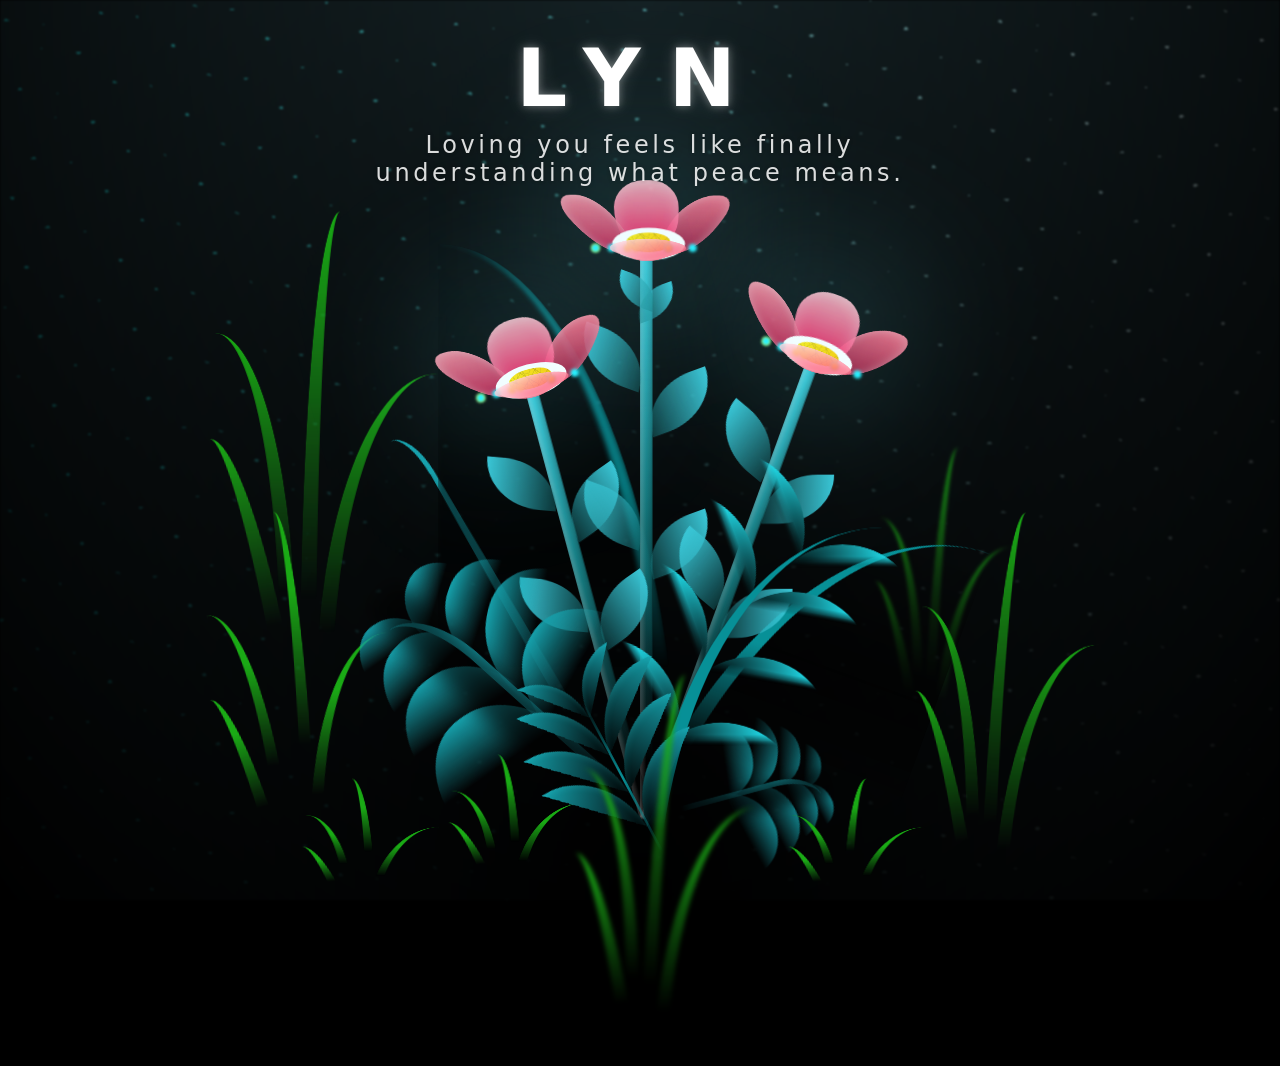
<file: index.html>
<!DOCTYPE html>
<html lang="en">
<head>
    <meta charset="UTF-8">
    <meta http-equiv="X-UA-Compatible" content="IE=edge">
    <meta name="viewport" content="width=device-width, initial-scale=1.0">
    <link rel="stylesheet" href="bloomingFlowers.css">
    <link rel="icon" href="flowers.png" type="image/x-icon">
    <title>flowers</title>
</head>
<body class="container">
    <div class="title-overlay">
      <span class="title-overlay__name">LYN</span>
      <span class="title-overlay__phrase">Loving you feels like finally understanding what peace means.</span>
    </div>
    <div class="night"></div>
    <div class="flowers">
      <div class="flower flower--1">
        <div class="flower__leafs flower__leafs--1">
          <div class="flower__leaf flower__leaf--1"></div>
          <div class="flower__leaf flower__leaf--2"></div>
          <div class="flower__leaf flower__leaf--3"></div>
          <div class="flower__leaf flower__leaf--4"></div>
          <div class="flower__white-circle"></div>
  
          <div class="flower__light flower__light--1"></div>
          <div class="flower__light flower__light--2"></div>
          <div class="flower__light flower__light--3"></div>
          <div class="flower__light flower__light--4"></div>
          <div class="flower__light flower__light--5"></div>
          <div class="flower__light flower__light--6"></div>
          <div class="flower__light flower__light--7"></div>
          <div class="flower__light flower__light--8"></div>
  
        </div>
        <div class="flower__line">
          <div class="flower__line__leaf flower__line__leaf--1"></div>
          <div class="flower__line__leaf flower__line__leaf--2"></div>
          <div class="flower__line__leaf flower__line__leaf--3"></div>
          <div class="flower__line__leaf flower__line__leaf--4"></div>
          <div class="flower__line__leaf flower__line__leaf--5"></div>
          <div class="flower__line__leaf flower__line__leaf--6"></div>
        </div>
      </div>
  
      <div class="flower flower--2">
        <div class="flower__leafs flower__leafs--2">
          <div class="flower__leaf flower__leaf--1"></div>
          <div class="flower__leaf flower__leaf--2"></div>
          <div class="flower__leaf flower__leaf--3"></div>
          <div class="flower__leaf flower__leaf--4"></div>
          <div class="flower__white-circle"></div>
  
          <div class="flower__light flower__light--1"></div>
          <div class="flower__light flower__light--2"></div>
          <div class="flower__light flower__light--3"></div>
          <div class="flower__light flower__light--4"></div>
          <div class="flower__light flower__light--5"></div>
          <div class="flower__light flower__light--6"></div>
          <div class="flower__light flower__light--7"></div>
          <div class="flower__light flower__light--8"></div>
  
        </div>
        <div class="flower__line">
          <div class="flower__line__leaf flower__line__leaf--1"></div>
          <div class="flower__line__leaf flower__line__leaf--2"></div>
          <div class="flower__line__leaf flower__line__leaf--3"></div>
          <div class="flower__line__leaf flower__line__leaf--4"></div>
        </div>
      </div>
  
      <div class="flower flower--3">
        <div class="flower__leafs flower__leafs--3">
          <div class="flower__leaf flower__leaf--1"></div>
          <div class="flower__leaf flower__leaf--2"></div>
          <div class="flower__leaf flower__leaf--3"></div>
          <div class="flower__leaf flower__leaf--4"></div>
          <div class="flower__white-circle"></div>
  
          <div class="flower__light flower__light--1"></div>
          <div class="flower__light flower__light--2"></div>
          <div class="flower__light flower__light--3"></div>
          <div class="flower__light flower__light--4"></div>
          <div class="flower__light flower__light--5"></div>
          <div class="flower__light flower__light--6"></div>
          <div class="flower__light flower__light--7"></div>
          <div class="flower__light flower__light--8"></div>
  
        </div>
        <div class="flower__line">
          <div class="flower__line__leaf flower__line__leaf--1"></div>
          <div class="flower__line__leaf flower__line__leaf--2"></div>
          <div class="flower__line__leaf flower__line__leaf--3"></div>
          <div class="flower__line__leaf flower__line__leaf--4"></div>
        </div>
      </div>
  
      <div class="grow-ans" style="--d:1.2s">
        <div class="flower__g-long">
          <div class="flower__g-long__top"></div>
          <div class="flower__g-long__bottom"></div>
        </div>
      </div>
  
      <div class="growing-grass">
        <div class="flower__grass flower__grass--1">
          <div class="flower__grass--top"></div>
          <div class="flower__grass--bottom"></div>
          <div class="flower__grass__leaf flower__grass__leaf--1"></div>
          <div class="flower__grass__leaf flower__grass__leaf--2"></div>
          <div class="flower__grass__leaf flower__grass__leaf--3"></div>
          <div class="flower__grass__leaf flower__grass__leaf--4"></div>
          <div class="flower__grass__leaf flower__grass__leaf--5"></div>
          <div class="flower__grass__leaf flower__grass__leaf--6"></div>
          <div class="flower__grass__leaf flower__grass__leaf--7"></div>
          <div class="flower__grass__leaf flower__grass__leaf--8"></div>
          <div class="flower__grass__overlay"></div>
        </div>
      </div>
  
      <div class="growing-grass">
        <div class="flower__grass flower__grass--2">
          <div class="flower__grass--top"></div>
          <div class="flower__grass--bottom"></div>
          <div class="flower__grass__leaf flower__grass__leaf--1"></div>
          <div class="flower__grass__leaf flower__grass__leaf--2"></div>
          <div class="flower__grass__leaf flower__grass__leaf--3"></div>
          <div class="flower__grass__leaf flower__grass__leaf--4"></div>
          <div class="flower__grass__leaf flower__grass__leaf--5"></div>
          <div class="flower__grass__leaf flower__grass__leaf--6"></div>
          <div class="flower__grass__leaf flower__grass__leaf--7"></div>
          <div class="flower__grass__leaf flower__grass__leaf--8"></div>
          <div class="flower__grass__overlay"></div>
        </div>
      </div>
  
      <div class="grow-ans" style="--d:2.4s">
        <div class="flower__g-right flower__g-right--1">
          <div class="leaf"></div>
        </div>
      </div>
  
      <div class="grow-ans" style="--d:2.8s">
        <div class="flower__g-right flower__g-right--2">
          <div class="leaf"></div>
        </div>
      </div>
  
      <div class="grow-ans" style="--d:2.8s">
        <div class="flower__g-front">
          <div class="flower__g-front__leaf-wrapper flower__g-front__leaf-wrapper--1">
            <div class="flower__g-front__leaf"></div>
          </div>
          <div class="flower__g-front__leaf-wrapper flower__g-front__leaf-wrapper--2">
            <div class="flower__g-front__leaf"></div>
          </div>
          <div class="flower__g-front__leaf-wrapper flower__g-front__leaf-wrapper--3">
            <div class="flower__g-front__leaf"></div>
          </div>
          <div class="flower__g-front__leaf-wrapper flower__g-front__leaf-wrapper--4">
            <div class="flower__g-front__leaf"></div>
          </div>
          <div class="flower__g-front__leaf-wrapper flower__g-front__leaf-wrapper--5">
            <div class="flower__g-front__leaf"></div>
          </div>
          <div class="flower__g-front__leaf-wrapper flower__g-front__leaf-wrapper--6">
            <div class="flower__g-front__leaf"></div>
          </div>
          <div class="flower__g-front__leaf-wrapper flower__g-front__leaf-wrapper--7">
            <div class="flower__g-front__leaf"></div>
          </div>
          <div class="flower__g-front__leaf-wrapper flower__g-front__leaf-wrapper--8">
            <div class="flower__g-front__leaf"></div>
          </div>
          <div class="flower__g-front__line"></div>
        </div>
      </div>
  
      <div class="grow-ans" style="--d:3.2s">
        <div class="flower__g-fr">
          <div class="leaf"></div>
          <div class="flower__g-fr__leaf flower__g-fr__leaf--1"></div>
          <div class="flower__g-fr__leaf flower__g-fr__leaf--2"></div>
          <div class="flower__g-fr__leaf flower__g-fr__leaf--3"></div>
          <div class="flower__g-fr__leaf flower__g-fr__leaf--4"></div>
          <div class="flower__g-fr__leaf flower__g-fr__leaf--5"></div>
          <div class="flower__g-fr__leaf flower__g-fr__leaf--6"></div>
          <div class="flower__g-fr__leaf flower__g-fr__leaf--7"></div>
          <div class="flower__g-fr__leaf flower__g-fr__leaf--8"></div>
        </div>
      </div>
  
      <div class="long-g long-g--0">
        <div class="grow-ans" style="--d:3s">
          <div class="leaf leaf--0"></div>
        </div>
        <div class="grow-ans" style="--d:2.2s">
          <div class="leaf leaf--1"></div>
        </div>
        <div class="grow-ans" style="--d:3.4s">
          <div class="leaf leaf--2"></div>
        </div>
        <div class="grow-ans" style="--d:3.6s">
          <div class="leaf leaf--3"></div>
        </div>
      </div>
  
      <div class="long-g long-g--1">
        <div class="grow-ans" style="--d:3.6s">
          <div class="leaf leaf--0"></div>
        </div>
        <div class="grow-ans" style="--d:3.8s">
          <div class="leaf leaf--1"></div>
        </div>
        <div class="grow-ans" style="--d:4s">
          <div class="leaf leaf--2"></div>
        </div>
        <div class="grow-ans" style="--d:4.2s">
          <div class="leaf leaf--3"></div>
        </div>
      </div>
  
      <div class="long-g long-g--2">
        <div class="grow-ans" style="--d:4s">
          <div class="leaf leaf--0"></div>
        </div>
        <div class="grow-ans" style="--d:4.2s">
          <div class="leaf leaf--1"></div>
        </div>
        <div class="grow-ans" style="--d:4.4s">
          <div class="leaf leaf--2"></div>
        </div>
        <div class="grow-ans" style="--d:4.6s">
          <div class="leaf leaf--3"></div>
        </div>
      </div>
  
      <div class="long-g long-g--3">
        <div class="grow-ans" style="--d:4s">
          <div class="leaf leaf--0"></div>
        </div>
        <div class="grow-ans" style="--d:4.2s">
          <div class="leaf leaf--1"></div>
        </div>
        <div class="grow-ans" style="--d:3s">
          <div class="leaf leaf--2"></div>
        </div>
        <div class="grow-ans" style="--d:3.6s">
          <div class="leaf leaf--3"></div>
        </div>
      </div>
  
      <div class="long-g long-g--4">
        <div class="grow-ans" style="--d:4s">
          <div class="leaf leaf--0"></div>
        </div>
        <div class="grow-ans" style="--d:4.2s">
          <div class="leaf leaf--1"></div>
        </div>
        <div class="grow-ans" style="--d:3s">
          <div class="leaf leaf--2"></div>
        </div>
        <div class="grow-ans" style="--d:3.6s">
          <div class="leaf leaf--3"></div>
        </div>
      </div>
  
      <div class="long-g long-g--5">
        <div class="grow-ans" style="--d:4s">
          <div class="leaf leaf--0"></div>
        </div>
        <div class="grow-ans" style="--d:4.2s">
          <div class="leaf leaf--1"></div>
        </div>
        <div class="grow-ans" style="--d:3s">
          <div class="leaf leaf--2"></div>
        </div>
        <div class="grow-ans" style="--d:3.6s">
          <div class="leaf leaf--3"></div>
        </div>
      </div>
  
      <div class="long-g long-g--6">
        <div class="grow-ans" style="--d:4.2s">
          <div class="leaf leaf--0"></div>
        </div>
        <div class="grow-ans" style="--d:4.4s">
          <div class="leaf leaf--1"></div>
        </div>
        <div class="grow-ans" style="--d:4.6s">
          <div class="leaf leaf--2"></div>
        </div>
        <div class="grow-ans" style="--d:4.8s">
          <div class="leaf leaf--3"></div>
        </div>
      </div>
  
      <div class="long-g long-g--7">
        <div class="grow-ans" style="--d:3s">
          <div class="leaf leaf--0"></div>
        </div>
        <div class="grow-ans" style="--d:3.2s">
          <div class="leaf leaf--1"></div>
        </div>
        <div class="grow-ans" style="--d:3.5s">
          <div class="leaf leaf--2"></div>
        </div>
        <div class="grow-ans" style="--d:3.6s">
          <div class="leaf leaf--3"></div>
        </div>
      </div>
    </div>
    <script src="bloomingFlowers.js"></script>
  </body>
</html>
</file>
<file: bloomingFlowers.css>
*,
*::after,
*::before {
  padding: 0;
  margin: 0;
  box-sizing: border-box;
}

:root {
  --dark-color: #000;
}

body {
  display: flex;
  align-items: flex-end;
  justify-content: center;
  min-height: 100vh;
  background-color: var(--dark-color);
  overflow: hidden;
  perspective: 1000px;
}

.title-overlay {
  position: fixed;
  top: 2rem;
  left: 50%;
  transform: translateX(-50%);
  z-index: 25;
  color: #fff;
  font-family: system-ui, -apple-system, BlinkMacSystemFont, "Segoe UI", sans-serif;
  text-align: center;
  pointer-events: none;
}

.title-overlay__name {
  display: block;
  font-size: clamp(2.5rem, 8vw, 5rem);
  font-weight: 800;
  letter-spacing: 0.35em;
  text-transform: uppercase;
  text-shadow: 0 0 0.5rem rgba(255, 255, 255, 0.35), 0 0 1.25rem rgba(255, 255, 255, 0.15);
}

.title-overlay__phrase {
  display: block;
  margin-top: 0.35rem;
  font-size: clamp(1rem, 3vw, 1.5rem);
  font-weight: 500;
  letter-spacing: 0.15em;
  text-transform: none;
  opacity: 0.85;
  text-shadow: 0 0 0.25rem rgba(0, 0, 0, 0.3);
}

.night {
  position: fixed;
  left: 50%;
  top: 0;
  transform: translateX(-50%);
  width: 100%;
  height: 100%;
  filter: blur(0.1vmin);
  background-image: radial-gradient(
      ellipse at top,
      transparent 0%,
      var(--dark-color)
    ),
    radial-gradient(
      ellipse at bottom,
      var(--dark-color),
      rgba(145, 233, 255, 0.2)
    ),
    repeating-linear-gradient(
      220deg,
      rgb(0, 0, 0) 0px,
      rgb(0, 0, 0) 19px,
      transparent 19px,
      transparent 22px
    ),
    repeating-linear-gradient(
      189deg,
      rgb(0, 0, 0) 0px,
      rgb(0, 0, 0) 19px,
      transparent 19px,
      transparent 22px
    ),
    repeating-linear-gradient(
      148deg,
      rgb(0, 0, 0) 0px,
      rgb(0, 0, 0) 19px,
      transparent 19px,
      transparent 22px
    ),
    linear-gradient(90deg, rgb(0, 255, 250), rgb(240, 240, 240));
}

.flowers {
  position: relative;
  transform: scale(0.9);
}

.flower {
  position: absolute;
  bottom: 10vmin;
  transform-origin: bottom center;
  z-index: 10;
  --fl-speed: 0.8s;
}
.flower--1 {
  -webkit-animation: moving-flower-1 4s linear infinite;
  animation: moving-flower-1 4s linear infinite;
}
.flower--1 .flower__line {
  height: 70vmin;
  -webkit-animation-delay: 0.3s;
  animation-delay: 0.3s;
}
.flower--1 .flower__line__leaf--1 {
  -webkit-animation: blooming-leaf-right var(--fl-speed) 1.6s backwards;
  animation: blooming-leaf-right var(--fl-speed) 1.6s backwards;
}
.flower--1 .flower__line__leaf--2 {
  -webkit-animation: blooming-leaf-right var(--fl-speed) 1.4s backwards;
  animation: blooming-leaf-right var(--fl-speed) 1.4s backwards;
}
.flower--1 .flower__line__leaf--3 {
  -webkit-animation: blooming-leaf-left var(--fl-speed) 1.2s backwards;
  animation: blooming-leaf-left var(--fl-speed) 1.2s backwards;
}
.flower--1 .flower__line__leaf--4 {
  -webkit-animation: blooming-leaf-left var(--fl-speed) 1s backwards;
  animation: blooming-leaf-left var(--fl-speed) 1s backwards;
}
.flower--1 .flower__line__leaf--5 {
  -webkit-animation: blooming-leaf-right var(--fl-speed) 1.8s backwards;
  animation: blooming-leaf-right var(--fl-speed) 1.8s backwards;
}
.flower--1 .flower__line__leaf--6 {
  -webkit-animation: blooming-leaf-left var(--fl-speed) 2s backwards;
  animation: blooming-leaf-left var(--fl-speed) 2s backwards;
}
.flower--2 {
  left: 50%;
  transform: rotate(20deg);
  -webkit-animation: moving-flower-2 4s linear infinite;
  animation: moving-flower-2 4s linear infinite;
}
.flower--2 .flower__line {
  height: 60vmin;
  -webkit-animation-delay: 0.6s;
  animation-delay: 0.6s;
}
.flower--2 .flower__line__leaf--1 {
  -webkit-animation: blooming-leaf-right var(--fl-speed) 1.9s backwards;
  animation: blooming-leaf-right var(--fl-speed) 1.9s backwards;
}
.flower--2 .flower__line__leaf--2 {
  -webkit-animation: blooming-leaf-right var(--fl-speed) 1.7s backwards;
  animation: blooming-leaf-right var(--fl-speed) 1.7s backwards;
}
.flower--2 .flower__line__leaf--3 {
  -webkit-animation: blooming-leaf-left var(--fl-speed) 1.5s backwards;
  animation: blooming-leaf-left var(--fl-speed) 1.5s backwards;
}
.flower--2 .flower__line__leaf--4 {
  -webkit-animation: blooming-leaf-left var(--fl-speed) 1.3s backwards;
  animation: blooming-leaf-left var(--fl-speed) 1.3s backwards;
}
.flower--3 {
  left: 50%;
  transform: rotate(-15deg);
  -webkit-animation: moving-flower-3 4s linear infinite;
  animation: moving-flower-3 4s linear infinite;
}
.flower--3 .flower__line {
  -webkit-animation-delay: 0.9s;
  animation-delay: 0.9s;
}
.flower--3 .flower__line__leaf--1 {
  -webkit-animation: blooming-leaf-right var(--fl-speed) 2.5s backwards;
  animation: blooming-leaf-right var(--fl-speed) 2.5s backwards;
}
.flower--3 .flower__line__leaf--2 {
  -webkit-animation: blooming-leaf-right var(--fl-speed) 2.3s backwards;
  animation: blooming-leaf-right var(--fl-speed) 2.3s backwards;
}
.flower--3 .flower__line__leaf--3 {
  -webkit-animation: blooming-leaf-left var(--fl-speed) 2.1s backwards;
  animation: blooming-leaf-left var(--fl-speed) 2.1s backwards;
}
.flower--3 .flower__line__leaf--4 {
  -webkit-animation: blooming-leaf-left var(--fl-speed) 1.9s backwards;
  animation: blooming-leaf-left var(--fl-speed) 1.9s backwards;
}
.flower__leafs {
  position: relative;
  -webkit-animation: blooming-flower 2s backwards;
  animation: blooming-flower 2s backwards;
}
.flower__leafs--1 {
  -webkit-animation-delay: 1.1s;
  animation-delay: 1.1s;
}
.flower__leafs--2 {
  -webkit-animation-delay: 1.4s;
  animation-delay: 1.4s;
}
.flower__leafs--3 {
  -webkit-animation-delay: 1.7s;
  animation-delay: 1.7s;
}
.flower__leafs::after {
  content: "";
  position: absolute;
  left: 0;
  top: 0;
  transform: translate(-50%, -100%);
  width: 8vmin;
  height: 8vmin;
  background-color: #6bf0ff;
  filter: blur(10vmin);
}
.flower__leaf {
  position: absolute;
  bottom: 0;
  left: 50%;
  width: 8vmin;
  height: 11vmin;
  border-radius: 51% 49% 47% 53%/44% 45% 55% 69%;
  background-color: #ff4d6d; /* pink base */
  background-image: linear-gradient(to top, #c9184a, #ff8fa3); /* red → pink gradient */
  transform-origin: bottom center;
  opacity: 0.9;
  box-shadow: inset 0 0 2vmin rgba(255, 255, 255, 0.4);
}
.flower__leaf--1 {
  transform: translate(-10%, 1%) rotateY(40deg) rotateX(-50deg);
  background-image: linear-gradient(to top, #a4133c, #ff758f);
}
.flower__leaf--2 {
  transform: translate(-50%, -4%) rotateX(40deg);
  background-image: linear-gradient(to top, #ff0a54, #ffb3c1);
}
.flower__leaf--3 {
  transform: translate(-90%, 0%) rotateY(45deg) rotateX(50deg);
  background-image: linear-gradient(to top, #c9184a, #ff8fa3);
}
.flower__leaf--4 {
  width: 8vmin;
  height: 8vmin;
  transform-origin: bottom left;
  border-radius: 4vmin 10vmin 4vmin 4vmin;
  transform: translate(0%, 18%) rotateX(70deg) rotate(-43deg);
  background-image: linear-gradient(to top, #ff4d6d, #ffccd5);
  z-index: 1;
  opacity: 0.8;
}
.flower__white-circle {
  position: absolute;
  left: -3.5vmin;
  top: -3vmin;
  width: 9vmin;
  height: 4vmin;
  border-radius: 50%;
  background-color: #fff;
}
.flower__white-circle::after {
  content: "";
  position: absolute;
  left: 50%;
  top: 45%;
  transform: translate(-50%, -50%);
  width: 60%;
  height: 60%;
  border-radius: inherit;
  background-image: repeating-linear-gradient(
      135deg,
      rgba(0, 0, 0, 0.03) 0px,
      rgba(0, 0, 0, 0.03) 1px,
      transparent 1px,
      transparent 12px
    ),
    repeating-linear-gradient(
      45deg,
      rgba(0, 0, 0, 0.03) 0px,
      rgba(0, 0, 0, 0.03) 1px,
      transparent 1px,
      transparent 12px
    ),
    repeating-linear-gradient(
      67.5deg,
      rgba(0, 0, 0, 0.03) 0px,
      rgba(0, 0, 0, 0.03) 1px,
      transparent 1px,
      transparent 12px
    ),
    repeating-linear-gradient(
      135deg,
      rgba(0, 0, 0, 0.03) 0px,
      rgba(0, 0, 0, 0.03) 1px,
      transparent 1px,
      transparent 12px
    ),
    repeating-linear-gradient(
      45deg,
      rgba(0, 0, 0, 0.03) 0px,
      rgba(0, 0, 0, 0.03) 1px,
      transparent 1px,
      transparent 12px
    ),
    repeating-linear-gradient(
      112.5deg,
      rgba(0, 0, 0, 0.03) 0px,
      rgba(0, 0, 0, 0.03) 1px,
      transparent 1px,
      transparent 12px
    ),
    repeating-linear-gradient(
      112.5deg,
      rgba(0, 0, 0, 0.03) 0px,
      rgba(0, 0, 0, 0.03) 1px,
      transparent 1px,
      transparent 12px
    ),
    repeating-linear-gradient(
      45deg,
      rgba(0, 0, 0, 0.03) 0px,
      rgba(0, 0, 0, 0.03) 1px,
      transparent 1px,
      transparent 12px
    ),
    repeating-linear-gradient(
      22.5deg,
      rgba(0, 0, 0, 0.03) 0px,
      rgba(0, 0, 0, 0.03) 1px,
      transparent 1px,
      transparent 12px
    ),
    repeating-linear-gradient(
      45deg,
      rgba(0, 0, 0, 0.03) 0px,
      rgba(0, 0, 0, 0.03) 1px,
      transparent 1px,
      transparent 12px
    ),
    repeating-linear-gradient(
      22.5deg,
      rgba(0, 0, 0, 0.03) 0px,
      rgba(0, 0, 0, 0.03) 1px,
      transparent 1px,
      transparent 12px
    ),
    repeating-linear-gradient(
      135deg,
      rgba(0, 0, 0, 0.03) 0px,
      rgba(0, 0, 0, 0.03) 1px,
      transparent 1px,
      transparent 12px
    ),
    repeating-linear-gradient(
      157.5deg,
      rgba(0, 0, 0, 0.03) 0px,
      rgba(0, 0, 0, 0.03) 1px,
      transparent 1px,
      transparent 12px
    ),
    repeating-linear-gradient(
      67.5deg,
      rgba(0, 0, 0, 0.03) 0px,
      rgba(0, 0, 0, 0.03) 1px,
      transparent 1px,
      transparent 12px
    ),
    repeating-linear-gradient(
      67.5deg,
      rgba(0, 0, 0, 0.03) 0px,
      rgba(0, 0, 0, 0.03) 1px,
      transparent 1px,
      transparent 12px
    ),
    linear-gradient(90deg, rgb(255, 235, 18), rgb(255, 206, 0));
}
.flower__line {
  height: 55vmin;
  width: 1.5vmin;
  background-image: linear-gradient(
      to left,
      rgba(0, 0, 0, 0.2),
      transparent,
      rgba(255, 255, 255, 0.2)
    ),
    linear-gradient(to top, transparent 10%, #14757a, #39c6d6);
  box-shadow: inset 0 0 2px rgba(0, 0, 0, 0.5);
  -webkit-animation: grow-flower-tree 4s backwards;
  animation: grow-flower-tree 4s backwards;
}
.flower__line__leaf {
  --w: 7vmin;
  --h: calc(var(--w) + 2vmin);
  position: absolute;
  top: 20%;
  left: 90%;
  width: var(--w);
  height: var(--h);
  border-top-right-radius: var(--h);
  border-bottom-left-radius: var(--h);
  background-image: linear-gradient(to top, rgba(20, 117, 122, 0.4), #39c6d6);
}
.flower__line__leaf--1 {
  transform: rotate(70deg) rotateY(30deg);
}
.flower__line__leaf--2 {
  top: 45%;
  transform: rotate(70deg) rotateY(30deg);
}
.flower__line__leaf--3,
.flower__line__leaf--4,
.flower__line__leaf--6 {
  border-top-right-radius: 0;
  border-bottom-left-radius: 0;
  border-top-left-radius: var(--h);
  border-bottom-right-radius: var(--h);
  left: -460%;
  top: 12%;
  transform: rotate(-70deg) rotateY(30deg);
}
.flower__line__leaf--4 {
  top: 40%;
}

.flower__line__leaf--5 {
  top: 0;
  transform-origin: left;
  transform: rotate(70deg) rotateY(30deg) scale(0.6);
}
.flower__line__leaf--6 {
  top: -2%;
  left: -450%;
  transform-origin: right;
  transform: rotate(-70deg) rotateY(30deg) scale(0.6);
}
.flower__light {
  position: absolute;
  bottom: 0vmin;
  width: 1vmin;
  height: 1vmin;
  background-color: rgb(255, 251, 0);
  border-radius: 50%;
  filter: blur(0.2vmin);
  -webkit-animation: light-ans 4s linear infinite backwards;
  animation: light-ans 4s linear infinite backwards;
}
.flower__light:nth-child(odd) {
  background-color: #23f0ff;
}
.flower__light--1 {
  left: -2vmin;
  -webkit-animation-delay: 1s;
  animation-delay: 1s;
}
.flower__light--2 {
  left: 3vmin;
  -webkit-animation-delay: 0.5s;
  animation-delay: 0.5s;
}
.flower__light--3 {
  left: -6vmin;
  -webkit-animation-delay: 0.3s;
  animation-delay: 0.3s;
}
.flower__light--4 {
  left: 6vmin;
  -webkit-animation-delay: 0.9s;
  animation-delay: 0.9s;
}
.flower__light--5 {
  left: -1vmin;
  -webkit-animation-delay: 1.5s;
  animation-delay: 1.5s;
}
.flower__light--6 {
  left: -4vmin;
  -webkit-animation-delay: 3s;
  animation-delay: 3s;
}
.flower__light--7 {
  left: 3vmin;
  -webkit-animation-delay: 2s;
  animation-delay: 2s;
}
.flower__light--8 {
  left: -6vmin;
  -webkit-animation-delay: 3.5s;
  animation-delay: 3.5s;
}
.flower__grass {
  --c: #159faa;
  --line-w: 1.5vmin;
  position: absolute;
  bottom: 12vmin;
  left: -7vmin;
  display: flex;
  flex-direction: column;
  align-items: flex-end;
  z-index: 20;
  transform-origin: bottom center;
  transform: rotate(-48deg) rotateY(40deg);
}
.flower__grass--1 {
  -webkit-animation: moving-grass 2s linear infinite;
  animation: moving-grass 2s linear infinite;
}
.flower__grass--2 {
  left: 2vmin;
  bottom: 10vmin;
  transform: scale(0.5) rotate(75deg) rotateX(10deg) rotateY(-200deg);
  opacity: 0.8;
  z-index: 0;
  -webkit-animation: moving-grass--2 1.5s linear infinite;
  animation: moving-grass--2 1.5s linear infinite;
}
.flower__grass--top {
  width: 7vmin;
  height: 10vmin;
  border-top-right-radius: 100%;
  border-right: var(--line-w) solid var(--c);
  transform-origin: bottom center;
  transform: rotate(-2deg);
}
.flower__grass--bottom {
  margin-top: -2px;
  width: var(--line-w);
  height: 25vmin;
  background-image: linear-gradient(to top, transparent, var(--c));
}
.flower__grass__leaf {
  --size: 10vmin;
  position: absolute;
  width: calc(var(--size) * 2.1);
  height: var(--size);
  border-top-left-radius: var(--size);
  border-top-right-radius: var(--size);
  background-image: linear-gradient(
    to top,
    transparent,
    transparent 30%,
    var(--c)
  );
  z-index: 100;
}
.flower__grass__leaf--1 {
  top: -6%;
  left: 30%;
  --size: 6vmin;
  transform: rotate(-20deg);
  -webkit-animation: growing-grass-ans--1 2s 2.6s backwards;
  animation: growing-grass-ans--1 2s 2.6s backwards;
}
@-webkit-keyframes growing-grass-ans--1 {
  0% {
    transform-origin: bottom left;
    transform: rotate(-20deg) scale(0);
  }
}
@keyframes growing-grass-ans--1 {
  0% {
    transform-origin: bottom left;
    transform: rotate(-20deg) scale(0);
  }
}
.flower__grass__leaf--2 {
  top: -5%;
  left: -110%;
  --size: 6vmin;
  transform: rotate(10deg);
  -webkit-animation: growing-grass-ans--2 2s 2.4s linear backwards;
  animation: growing-grass-ans--2 2s 2.4s linear backwards;
}
@-webkit-keyframes growing-grass-ans--2 {
  0% {
    transform-origin: bottom right;
    transform: rotate(10deg) scale(0);
  }
}
@keyframes growing-grass-ans--2 {
  0% {
    transform-origin: bottom right;
    transform: rotate(10deg) scale(0);
  }
}
.flower__grass__leaf--3 {
  top: 5%;
  left: 60%;
  --size: 8vmin;
  transform: rotate(-18deg) rotateX(-20deg);
  -webkit-animation: growing-grass-ans--3 2s 2.2s linear backwards;
  animation: growing-grass-ans--3 2s 2.2s linear backwards;
}
@-webkit-keyframes growing-grass-ans--3 {
  0% {
    transform-origin: bottom left;
    transform: rotate(-18deg) rotateX(-20deg) scale(0);
  }
}
@keyframes growing-grass-ans--3 {
  0% {
    transform-origin: bottom left;
    transform: rotate(-18deg) rotateX(-20deg) scale(0);
  }
}
.flower__grass__leaf--4 {
  top: 6%;
  left: -135%;
  --size: 8vmin;
  transform: rotate(2deg);
  -webkit-animation: growing-grass-ans--4 2s 2s linear backwards;
  animation: growing-grass-ans--4 2s 2s linear backwards;
}
@-webkit-keyframes growing-grass-ans--4 {
  0% {
    transform-origin: bottom right;
    transform: rotate(2deg) scale(0);
  }
}
@keyframes growing-grass-ans--4 {
  0% {
    transform-origin: bottom right;
    transform: rotate(2deg) scale(0);
  }
}
.flower__grass__leaf--5 {
  top: 20%;
  left: 60%;
  --size: 10vmin;
  transform: rotate(-24deg) rotateX(-20deg);
  -webkit-animation: growing-grass-ans--5 2s 1.8s linear backwards;
  animation: growing-grass-ans--5 2s 1.8s linear backwards;
}
@-webkit-keyframes growing-grass-ans--5 {
  0% {
    transform-origin: bottom left;
    transform: rotate(-24deg) rotateX(-20deg) scale(0);
  }
}
@keyframes growing-grass-ans--5 {
  0% {
    transform-origin: bottom left;
    transform: rotate(-24deg) rotateX(-20deg) scale(0);
  }
}
.flower__grass__leaf--6 {
  top: 22%;
  left: -180%;
  --size: 10vmin;
  transform: rotate(10deg);
  -webkit-animation: growing-grass-ans--6 2s 1.6s linear backwards;
  animation: growing-grass-ans--6 2s 1.6s linear backwards;
}
@-webkit-keyframes growing-grass-ans--6 {
  0% {
    transform-origin: bottom right;
    transform: rotate(10deg) scale(0);
  }
}
@keyframes growing-grass-ans--6 {
  0% {
    transform-origin: bottom right;
    transform: rotate(10deg) scale(0);
  }
}
.flower__grass__leaf--7 {
  top: 39%;
  left: 70%;
  --size: 10vmin;
  transform: rotate(-10deg);
  -webkit-animation: growing-grass-ans--7 2s 1.4s linear backwards;
  animation: growing-grass-ans--7 2s 1.4s linear backwards;
}
@-webkit-keyframes growing-grass-ans--7 {
  0% {
    transform-origin: bottom left;
    transform: rotate(-10deg) scale(0);
  }
}
@keyframes growing-grass-ans--7 {
  0% {
    transform-origin: bottom left;
    transform: rotate(-10deg) scale(0);
  }
}
.flower__grass__leaf--8 {
  top: 40%;
  left: -215%;
  --size: 11vmin;
  transform: rotate(10deg);
  -webkit-animation: growing-grass-ans--8 2s 1.2s linear backwards;
  animation: growing-grass-ans--8 2s 1.2s linear backwards;
}
@-webkit-keyframes growing-grass-ans--8 {
  0% {
    transform-origin: bottom right;
    transform: rotate(10deg) scale(0);
  }
}
@keyframes growing-grass-ans--8 {
  0% {
    transform-origin: bottom right;
    transform: rotate(10deg) scale(0);
  }
}
.flower__grass__overlay {
  position: absolute;
  top: -10%;
  right: 0%;
  width: 100%;
  height: 100%;
  background-color: rgba(0, 0, 0, 0.6);
  filter: blur(1.5vmin);
  z-index: 100;
}
.flower__g-long {
  --w: 2vmin;
  --h: 6vmin;
  --c: #159faa;
  position: absolute;
  bottom: 10vmin;
  left: -3vmin;
  transform-origin: bottom center;
  transform: rotate(-30deg) rotateY(-20deg);
  display: flex;
  flex-direction: column;
  align-items: flex-end;
  -webkit-animation: flower-g-long-ans 3s linear infinite;
  animation: flower-g-long-ans 3s linear infinite;
}
@-webkit-keyframes flower-g-long-ans {
  0%,
  100% {
    transform: rotate(-30deg) rotateY(-20deg);
  }
  50% {
    transform: rotate(-32deg) rotateY(-20deg);
  }
}
@keyframes flower-g-long-ans {
  0%,
  100% {
    transform: rotate(-30deg) rotateY(-20deg);
  }
  50% {
    transform: rotate(-32deg) rotateY(-20deg);
  }
}
.flower__g-long__top {
  top: calc(var(--h) * -1);
  width: calc(var(--w) + 1vmin);
  height: var(--h);
  border-top-right-radius: 100%;
  border-right: 0.7vmin solid var(--c);
  transform: translate(-0.7vmin, 1vmin);
}
.flower__g-long__bottom {
  width: var(--w);
  height: 50vmin;
  transform-origin: bottom center;
  background-image: linear-gradient(to top, transparent 30%, var(--c));
  box-shadow: inset 0 0 2px rgba(0, 0, 0, 0.5);
  -webkit-clip-path: polygon(35% 0, 65% 1%, 100% 100%, 0% 100%);
  clip-path: polygon(35% 0, 65% 1%, 100% 100%, 0% 100%);
}
.flower__g-right {
  position: absolute;
  bottom: 6vmin;
  left: -2vmin;
  transform-origin: bottom left;
  transform: rotate(20deg);
}
.flower__g-right .leaf {
  width: 30vmin;
  height: 50vmin;
  border-top-left-radius: 100%;
  border-left: 2vmin solid #079097;
  background-image: linear-gradient(
    to bottom,
    transparent,
    var(--dark-color) 60%
  );
  -webkit-mask-image: linear-gradient(to top, transparent 30%, #079097 60%);
}
.flower__g-right--1 {
  -webkit-animation: flower-g-right-ans 2.5s linear infinite;
  animation: flower-g-right-ans 2.5s linear infinite;
}
.flower__g-right--2 {
  left: 5vmin;
  transform: rotateY(-180deg);
  -webkit-animation: flower-g-right-ans--2 3s linear infinite;
  animation: flower-g-right-ans--2 3s linear infinite;
}
.flower__g-right--2 .leaf {
  height: 75vmin;
  filter: blur(0.3vmin);
  opacity: 0.8;
}
@-webkit-keyframes flower-g-right-ans {
  0%,
  100% {
    transform: rotate(20deg);
  }
  50% {
    transform: rotate(24deg) rotateX(-20deg);
  }
}
@keyframes flower-g-right-ans {
  0%,
  100% {
    transform: rotate(20deg);
  }
  50% {
    transform: rotate(24deg) rotateX(-20deg);
  }
}
@-webkit-keyframes flower-g-right-ans--2 {
  0%,
  100% {
    transform: rotateY(-180deg) rotate(0deg) rotateX(-20deg);
  }
  50% {
    transform: rotateY(-180deg) rotate(6deg) rotateX(-20deg);
  }
}
@keyframes flower-g-right-ans--2 {
  0%,
  100% {
    transform: rotateY(-180deg) rotate(0deg) rotateX(-20deg);
  }
  50% {
    transform: rotateY(-180deg) rotate(6deg) rotateX(-20deg);
  }
}
.flower__g-front {
  position: absolute;
  bottom: 6vmin;
  left: 2.5vmin;
  z-index: 100;
  transform-origin: bottom center;
  transform: rotate(-28deg) rotateY(30deg) scale(1.04);
  -webkit-animation: flower__g-front-ans 2s linear infinite;
  animation: flower__g-front-ans 2s linear infinite;
}
@-webkit-keyframes flower__g-front-ans {
  0%,
  100% {
    transform: rotate(-28deg) rotateY(30deg) scale(1.04);
  }
  50% {
    transform: rotate(-35deg) rotateY(40deg) scale(1.04);
  }
}
@keyframes flower__g-front-ans {
  0%,
  100% {
    transform: rotate(-28deg) rotateY(30deg) scale(1.04);
  }
  50% {
    transform: rotate(-35deg) rotateY(40deg) scale(1.04);
  }
}
.flower__g-front__line {
  width: 0.3vmin;
  height: 20vmin;
  background-image: linear-gradient(
    to top,
    transparent,
    #079097,
    transparent 100%
  );
  position: relative;
}
.flower__g-front__leaf-wrapper {
  position: absolute;
  top: 0;
  left: 0;
  transform-origin: bottom left;
  transform: rotate(10deg);
}
.flower__g-front__leaf-wrapper:nth-child(even) {
  left: 0vmin;
  transform: rotateY(-180deg) rotate(5deg);
  -webkit-animation: flower__g-front__leaf-left-ans 1s ease-in backwards;
  animation: flower__g-front__leaf-left-ans 1s ease-in backwards;
}
.flower__g-front__leaf-wrapper:nth-child(odd) {
  -webkit-animation: flower__g-front__leaf-ans 1s ease-in backwards;
  animation: flower__g-front__leaf-ans 1s ease-in backwards;
}
.flower__g-front__leaf-wrapper--1 {
  top: -8vmin;
  transform: scale(0.7);
  -webkit-animation: flower__g-front__leaf-ans 1s 5.5s ease-in backwards !important;
  animation: flower__g-front__leaf-ans 1s 5.5s ease-in backwards !important;
}
.flower__g-front__leaf-wrapper--2 {
  top: -8vmin;
  transform: rotateY(-180deg) scale(0.7) !important;
  -webkit-animation: flower__g-front__leaf-left-ans-2 1s 4.6s ease-in backwards !important;
  animation: flower__g-front__leaf-left-ans-2 1s 4.6s ease-in backwards !important;
}
.flower__g-front__leaf-wrapper--3 {
  top: -3vmin;
  -webkit-animation: flower__g-front__leaf-ans 1s 4.6s ease-in backwards;
  animation: flower__g-front__leaf-ans 1s 4.6s ease-in backwards;
}
.flower__g-front__leaf-wrapper--4 {
  top: -3vmin;
  transform: rotateY(-180deg) scale(0.9) !important;
  -webkit-animation: flower__g-front__leaf-left-ans-2 1s 4.6s ease-in backwards !important;
  animation: flower__g-front__leaf-left-ans-2 1s 4.6s ease-in backwards !important;
}
@-webkit-keyframes flower__g-front__leaf-left-ans-2 {
  0% {
    transform: rotateY(-180deg) scale(0);
  }
}
@keyframes flower__g-front__leaf-left-ans-2 {
  0% {
    transform: rotateY(-180deg) scale(0);
  }
}
.flower__g-front__leaf-wrapper--5,
.flower__g-front__leaf-wrapper--6 {
  top: 2vmin;
}
.flower__g-front__leaf-wrapper--7,
.flower__g-front__leaf-wrapper--8 {
  top: 6.5vmin;
}
.flower__g-front__leaf-wrapper--2 {
  -webkit-animation-delay: 5.2s !important;
  animation-delay: 5.2s !important;
}
.flower__g-front__leaf-wrapper--3 {
  -webkit-animation-delay: 4.9s !important;
  animation-delay: 4.9s !important;
}
.flower__g-front__leaf-wrapper--5 {
  -webkit-animation-delay: 4.3s !important;
  animation-delay: 4.3s !important;
}
.flower__g-front__leaf-wrapper--6 {
  -webkit-animation-delay: 4.1s !important;
  animation-delay: 4.1s !important;
}
.flower__g-front__leaf-wrapper--7 {
  -webkit-animation-delay: 3.8s !important;
  animation-delay: 3.8s !important;
}
.flower__g-front__leaf-wrapper--8 {
  -webkit-animation-delay: 3.5s !important;
  animation-delay: 3.5s !important;
}
@-webkit-keyframes flower__g-front__leaf-ans {
  0% {
    transform: rotate(10deg) scale(0);
  }
}
@keyframes flower__g-front__leaf-ans {
  0% {
    transform: rotate(10deg) scale(0);
  }
}
@-webkit-keyframes flower__g-front__leaf-left-ans {
  0% {
    transform: rotateY(-180deg) rotate(5deg) scale(0);
  }
}
@keyframes flower__g-front__leaf-left-ans {
  0% {
    transform: rotateY(-180deg) rotate(5deg) scale(0);
  }
}
.flower__g-front__leaf {
  width: 10vmin;
  height: 10vmin;
  border-radius: 100% 0% 0% 100%/100% 100% 0% 0%;
  box-shadow: inset 0 2px 1vmin hsla(184deg, 97%, 58%, 0.2);
  background-image: linear-gradient(
      to bottom left,
      transparent,
      var(--dark-color)
    ),
    linear-gradient(to bottom right, #159faa 50%, transparent 50%, transparent);
  -webkit-mask-image: linear-gradient(
    to bottom right,
    #159faa 50%,
    transparent 50%,
    transparent
  );
  mask-image: linear-gradient(
    to bottom right,
    #159faa 50%,
    transparent 50%,
    transparent
  );
}
.flower__g-fr {
  position: absolute;
  bottom: -4vmin;
  left: vmin;
  transform-origin: bottom left;
  z-index: 10;
  -webkit-animation: flower__g-fr-ans 2s linear infinite;
  animation: flower__g-fr-ans 2s linear infinite;
}
@-webkit-keyframes flower__g-fr-ans {
  0%,
  100% {
    transform: rotate(2deg);
  }
  50% {
    transform: rotate(4deg);
  }
}
@keyframes flower__g-fr-ans {
  0%,
  100% {
    transform: rotate(2deg);
  }
  50% {
    transform: rotate(4deg);
  }
}
.flower__g-fr .leaf {
  width: 30vmin;
  height: 50vmin;
  border-top-left-radius: 100%;
  border-left: 2vmin solid #079097;
  -webkit-mask-image: linear-gradient(to top, transparent 25%, #079097 50%);
  position: relative;
  z-index: 1;
}
.flower__g-fr__leaf {
  position: absolute;
  top: 0;
  left: 0;
  width: 10vmin;
  height: 10vmin;
  border-radius: 100% 0% 0% 100%/100% 100% 0% 0%;
  box-shadow: inset 0 2px 1vmin hsla(184deg, 97%, 58%, 0.2);
  background-image: linear-gradient(
      to bottom left,
      transparent,
      var(--dark-color) 98%
    ),
    linear-gradient(to bottom right, #23f0ff 45%, transparent 50%, transparent);
  -webkit-mask-image: linear-gradient(
    135deg,
    #159faa 40%,
    transparent 50%,
    transparent
  );
}
.flower__g-fr__leaf--1 {
  left: 20vmin;
  transform: rotate(45deg);
  -webkit-animation: flower__g-fr-leaft-ans-1 0.5s 5.2s linear backwards;
  animation: flower__g-fr-leaft-ans-1 0.5s 5.2s linear backwards;
}
@-webkit-keyframes flower__g-fr-leaft-ans-1 {
  0% {
    transform-origin: left;
    transform: rotate(45deg) scale(0);
  }
}
@keyframes flower__g-fr-leaft-ans-1 {
  0% {
    transform-origin: left;
    transform: rotate(45deg) scale(0);
  }
}
.flower__g-fr__leaf--2 {
  left: 12vmin;
  top: -7vmin;
  transform: rotate(25deg) rotateY(-180deg);
  -webkit-animation: flower__g-fr-leaft-ans-6 0.5s 5s linear backwards;
  animation: flower__g-fr-leaft-ans-6 0.5s 5s linear backwards;
}
.flower__g-fr__leaf--3 {
  left: 15vmin;
  top: 6vmin;
  transform: rotate(55deg);
  -webkit-animation: flower__g-fr-leaft-ans-5 0.5s 4.8s linear backwards;
  animation: flower__g-fr-leaft-ans-5 0.5s 4.8s linear backwards;
}
.flower__g-fr__leaf--4 {
  left: 6vmin;
  top: -2vmin;
  transform: rotate(25deg) rotateY(-180deg);
  -webkit-animation: flower__g-fr-leaft-ans-6 0.5s 4.6s linear backwards;
  animation: flower__g-fr-leaft-ans-6 0.5s 4.6s linear backwards;
}
.flower__g-fr__leaf--5 {
  left: 10vmin;
  top: 14vmin;
  transform: rotate(55deg);
  -webkit-animation: flower__g-fr-leaft-ans-5 0.5s 4.4s linear backwards;
  animation: flower__g-fr-leaft-ans-5 0.5s 4.4s linear backwards;
}
@-webkit-keyframes flower__g-fr-leaft-ans-5 {
  0% {
    transform-origin: left;
    transform: rotate(55deg) scale(0);
  }
}
@keyframes flower__g-fr-leaft-ans-5 {
  0% {
    transform-origin: left;
    transform: rotate(55deg) scale(0);
  }
}
.flower__g-fr__leaf--6 {
  left: 0vmin;
  top: 6vmin;
  transform: rotate(25deg) rotateY(-180deg);
  -webkit-animation: flower__g-fr-leaft-ans-6 0.5s 4.2s linear backwards;
  animation: flower__g-fr-leaft-ans-6 0.5s 4.2s linear backwards;
}
@-webkit-keyframes flower__g-fr-leaft-ans-6 {
  0% {
    transform-origin: right;
    transform: rotate(25deg) rotateY(-180deg) scale(0);
  }
}
@keyframes flower__g-fr-leaft-ans-6 {
  0% {
    transform-origin: right;
    transform: rotate(25deg) rotateY(-180deg) scale(0);
  }
}
.flower__g-fr__leaf--7 {
  left: 5vmin;
  top: 22vmin;
  transform: rotate(45deg);
  -webkit-animation: flower__g-fr-leaft-ans-7 0.5s 4s linear backwards;
  animation: flower__g-fr-leaft-ans-7 0.5s 4s linear backwards;
}
@-webkit-keyframes flower__g-fr-leaft-ans-7 {
  0% {
    transform-origin: left;
    transform: rotate(45deg) scale(0);
  }
}
@keyframes flower__g-fr-leaft-ans-7 {
  0% {
    transform-origin: left;
    transform: rotate(45deg) scale(0);
  }
}
.flower__g-fr__leaf--8 {
  left: -4vmin;
  top: 15vmin;
  transform: rotate(15deg) rotateY(-180deg);
  -webkit-animation: flower__g-fr-leaft-ans-8 0.5s 3.8s linear backwards;
  animation: flower__g-fr-leaft-ans-8 0.5s 3.8s linear backwards;
}
@-webkit-keyframes flower__g-fr-leaft-ans-8 {
  0% {
    transform-origin: right;
    transform: rotate(15deg) rotateY(-180deg) scale(0);
  }
}
@keyframes flower__g-fr-leaft-ans-8 {
  0% {
    transform-origin: right;
    transform: rotate(15deg) rotateY(-180deg) scale(0);
  }
}

.long-g {
  position: absolute;
  bottom: 25vmin;
  left: -42vmin;
  transform-origin: bottom left;
}
.long-g--1 {
  bottom: 0vmin;
  transform: scale(0.8) rotate(-5deg);
}
.long-g--1 .leaf {
  -webkit-mask-image: linear-gradient(
    to top,
    transparent 40%,
    #079097 80%
  ) !important;
}
.long-g--1 .leaf--1 {
  --w: 5vmin;
  --h: 60vmin;
  left: -2vmin;
  transform: rotate(3deg) rotateY(-180deg);
}
.long-g--2,
.long-g--3 {
  bottom: -3vmin;
  left: -35vmin;
  transform-origin: center;
  transform: scale(0.6) rotateX(60deg);
}
.long-g--2 .leaf,
.long-g--3 .leaf {
  -webkit-mask-image: linear-gradient(
    to top,
    transparent 50%,
    #079097 80%
  ) !important;
}
.long-g--2 .leaf--1,
.long-g--3 .leaf--1 {
  left: -1vmin;
  transform: rotateY(-180deg);
}
.long-g--3 {
  left: -17vmin;
  bottom: 0vmin;
}
.long-g--3 .leaf {
  -webkit-mask-image: linear-gradient(
    to top,
    transparent 40%,
    #079097 80%
  ) !important;
}
.long-g--4 {
  left: 25vmin;
  bottom: -3vmin;
  transform-origin: center;
  transform: scale(0.6) rotateX(60deg);
}
.long-g--4 .leaf {
  -webkit-mask-image: linear-gradient(
    to top,
    transparent 50%,
    #079097 80%
  ) !important;
}
.long-g--5 {
  left: 42vmin;
  bottom: 0vmin;
  transform: scale(0.8) rotate(2deg);
}
.long-g--6 {
  left: 0vmin;
  bottom: -20vmin;
  z-index: 100;
  filter: blur(0.3vmin);
  transform: scale(0.8) rotate(2deg);
}
.long-g--7 {
  left: 35vmin;
  bottom: 20vmin;
  z-index: -1;
  filter: blur(0.3vmin);
  transform: scale(0.6) rotate(2deg);
  opacity: 0.7;
}
.long-g .leaf {
  --w: 15vmin;
  --h: 40vmin;
  --c: #1aaa15;
  position: absolute;
  bottom: 0;
  width: var(--w);
  height: var(--h);
  border-top-left-radius: 100%;
  border-left: 2vmin solid var(--c);
  -webkit-mask-image: linear-gradient(
    to top,
    transparent 20%,
    var(--dark-color)
  );
  transform-origin: bottom center;
}
.long-g .leaf--0 {
  left: 2vmin;
  -webkit-animation: leaf-ans-1 4s linear infinite;
  animation: leaf-ans-1 4s linear infinite;
}
.long-g .leaf--1 {
  --w: 5vmin;
  --h: 60vmin;
  -webkit-animation: leaf-ans-1 4s linear infinite;
  animation: leaf-ans-1 4s linear infinite;
}
.long-g .leaf--2 {
  --w: 10vmin;
  --h: 40vmin;
  left: -0.5vmin;
  bottom: 5vmin;
  transform-origin: bottom left;
  transform: rotateY(-180deg);
  -webkit-animation: leaf-ans-2 3s linear infinite;
  animation: leaf-ans-2 3s linear infinite;
}
.long-g .leaf--3 {
  --w: 5vmin;
  --h: 30vmin;
  left: -1vmin;
  bottom: 3.2vmin;
  transform-origin: bottom left;
  transform: rotate(-10deg) rotateY(-180deg);
  -webkit-animation: leaf-ans-3 3s linear infinite;
  animation: leaf-ans-3 3s linear infinite;
}

@-webkit-keyframes leaf-ans-1 {
  0%,
  100% {
    transform: rotate(-5deg) scale(1);
  }
  50% {
    transform: rotate(5deg) scale(1.1);
  }
}

@keyframes leaf-ans-1 {
  0%,
  100% {
    transform: rotate(-5deg) scale(1);
  }
  50% {
    transform: rotate(5deg) scale(1.1);
  }
}
@-webkit-keyframes leaf-ans-2 {
  0%,
  100% {
    transform: rotateY(-180deg) rotate(5deg);
  }
  50% {
    transform: rotateY(-180deg) rotate(0deg) scale(1.1);
  }
}
@keyframes leaf-ans-2 {
  0%,
  100% {
    transform: rotateY(-180deg) rotate(5deg);
  }
  50% {
    transform: rotateY(-180deg) rotate(0deg) scale(1.1);
  }
}
@-webkit-keyframes leaf-ans-3 {
  0%,
  100% {
    transform: rotate(-10deg) rotateY(-180deg);
  }
  50% {
    transform: rotate(-20deg) rotateY(-180deg);
  }
}
@keyframes leaf-ans-3 {
  0%,
  100% {
    transform: rotate(-10deg) rotateY(-180deg);
  }
  50% {
    transform: rotate(-20deg) rotateY(-180deg);
  }
}
.grow-ans {
  -webkit-animation: grow-ans 2s var(--d) backwards;
  animation: grow-ans 2s var(--d) backwards;
}

@-webkit-keyframes grow-ans {
  0% {
    transform: scale(0);
    opacity: 0;
  }
}

@keyframes grow-ans {
  0% {
    transform: scale(0);
    opacity: 0;
  }
}
@-webkit-keyframes light-ans {
  0% {
    opacity: 0;
    transform: translateY(0vmin);
  }
  25% {
    opacity: 1;
    transform: translateY(-5vmin) translateX(-2vmin);
  }
  50% {
    opacity: 1;
    transform: translateY(-15vmin) translateX(2vmin);
    filter: blur(0.2vmin);
  }
  75% {
    transform: translateY(-20vmin) translateX(-2vmin);
    filter: blur(0.2vmin);
  }
  100% {
    transform: translateY(-30vmin);
    opacity: 0;
    filter: blur(1vmin);
  }
}
@keyframes light-ans {
  0% {
    opacity: 0;
    transform: translateY(0vmin);
  }
  25% {
    opacity: 1;
    transform: translateY(-5vmin) translateX(-2vmin);
  }
  50% {
    opacity: 1;
    transform: translateY(-15vmin) translateX(2vmin);
    filter: blur(0.2vmin);
  }
  75% {
    transform: translateY(-20vmin) translateX(-2vmin);
    filter: blur(0.2vmin);
  }
  100% {
    transform: translateY(-30vmin);
    opacity: 0;
    filter: blur(1vmin);
  }
}
@-webkit-keyframes moving-flower-1 {
  0%,
  100% {
    transform: rotate(2deg);
  }
  50% {
    transform: rotate(-2deg);
  }
}
@keyframes moving-flower-1 {
  0%,
  100% {
    transform: rotate(2deg);
  }
  50% {
    transform: rotate(-2deg);
  }
}
@-webkit-keyframes moving-flower-2 {
  0%,
  100% {
    transform: rotate(18deg);
  }
  50% {
    transform: rotate(14deg);
  }
}
@keyframes moving-flower-2 {
  0%,
  100% {
    transform: rotate(18deg);
  }
  50% {
    transform: rotate(14deg);
  }
}
@-webkit-keyframes moving-flower-3 {
  0%,
  100% {
    transform: rotate(-18deg);
  }
  50% {
    transform: rotate(-20deg) rotateY(-10deg);
  }
}
@keyframes moving-flower-3 {
  0%,
  100% {
    transform: rotate(-18deg);
  }
  50% {
    transform: rotate(-20deg) rotateY(-10deg);
  }
}
@-webkit-keyframes blooming-leaf-right {
  0% {
    transform-origin: left;
    transform: rotate(70deg) rotateY(30deg) scale(0);
  }
}
@keyframes blooming-leaf-right {
  0% {
    transform-origin: left;
    transform: rotate(70deg) rotateY(30deg) scale(0);
  }
}
@-webkit-keyframes blooming-leaf-left {
  0% {
    transform-origin: right;
    transform: rotate(-70deg) rotateY(30deg) scale(0);
  }
}
@keyframes blooming-leaf-left {
  0% {
    transform-origin: right;
    transform: rotate(-70deg) rotateY(30deg) scale(0);
  }
}
@-webkit-keyframes grow-flower-tree {
  0% {
    height: 0;
    border-radius: 1vmin;
  }
}
@keyframes grow-flower-tree {
  0% {
    height: 0;
    border-radius: 1vmin;
  }
}
@-webkit-keyframes blooming-flower {
  0% {
    transform: scale(0);
  }
}
@keyframes blooming-flower {
  0% {
    transform: scale(0);
  }
}
@-webkit-keyframes moving-grass {
  0%,
  100% {
    transform: rotate(-48deg) rotateY(40deg);
  }
  50% {
    transform: rotate(-50deg) rotateY(40deg);
  }
}
@keyframes moving-grass {
  0%,
  100% {
    transform: rotate(-48deg) rotateY(40deg);
  }
  50% {
    transform: rotate(-50deg) rotateY(40deg);
  }
}
@-webkit-keyframes moving-grass--2 {
  0%,
  100% {
    transform: scale(0.5) rotate(75deg) rotateX(10deg) rotateY(-200deg);
  }
  50% {
    transform: scale(0.5) rotate(79deg) rotateX(10deg) rotateY(-200deg);
  }
}
@keyframes moving-grass--2 {
  0%,
  100% {
    transform: scale(0.5) rotate(75deg) rotateX(10deg) rotateY(-200deg);
  }
  50% {
    transform: scale(0.5) rotate(79deg) rotateX(10deg) rotateY(-200deg);
  }
}
.growing-grass {
  -webkit-animation: growing-grass-ans 1s 2s backwards;
  animation: growing-grass-ans 1s 2s backwards;
}

@-webkit-keyframes growing-grass-ans {
  0% {
    transform: scale(0);
  }
}

@keyframes growing-grass-ans {
  0% {
    transform: scale(0);
  }
}
.container * {
  -webkit-animation-play-state: paused !important;
  animation-play-state: paused !important;
} /*# sourceMappingURL=main.css.map */
</file>
